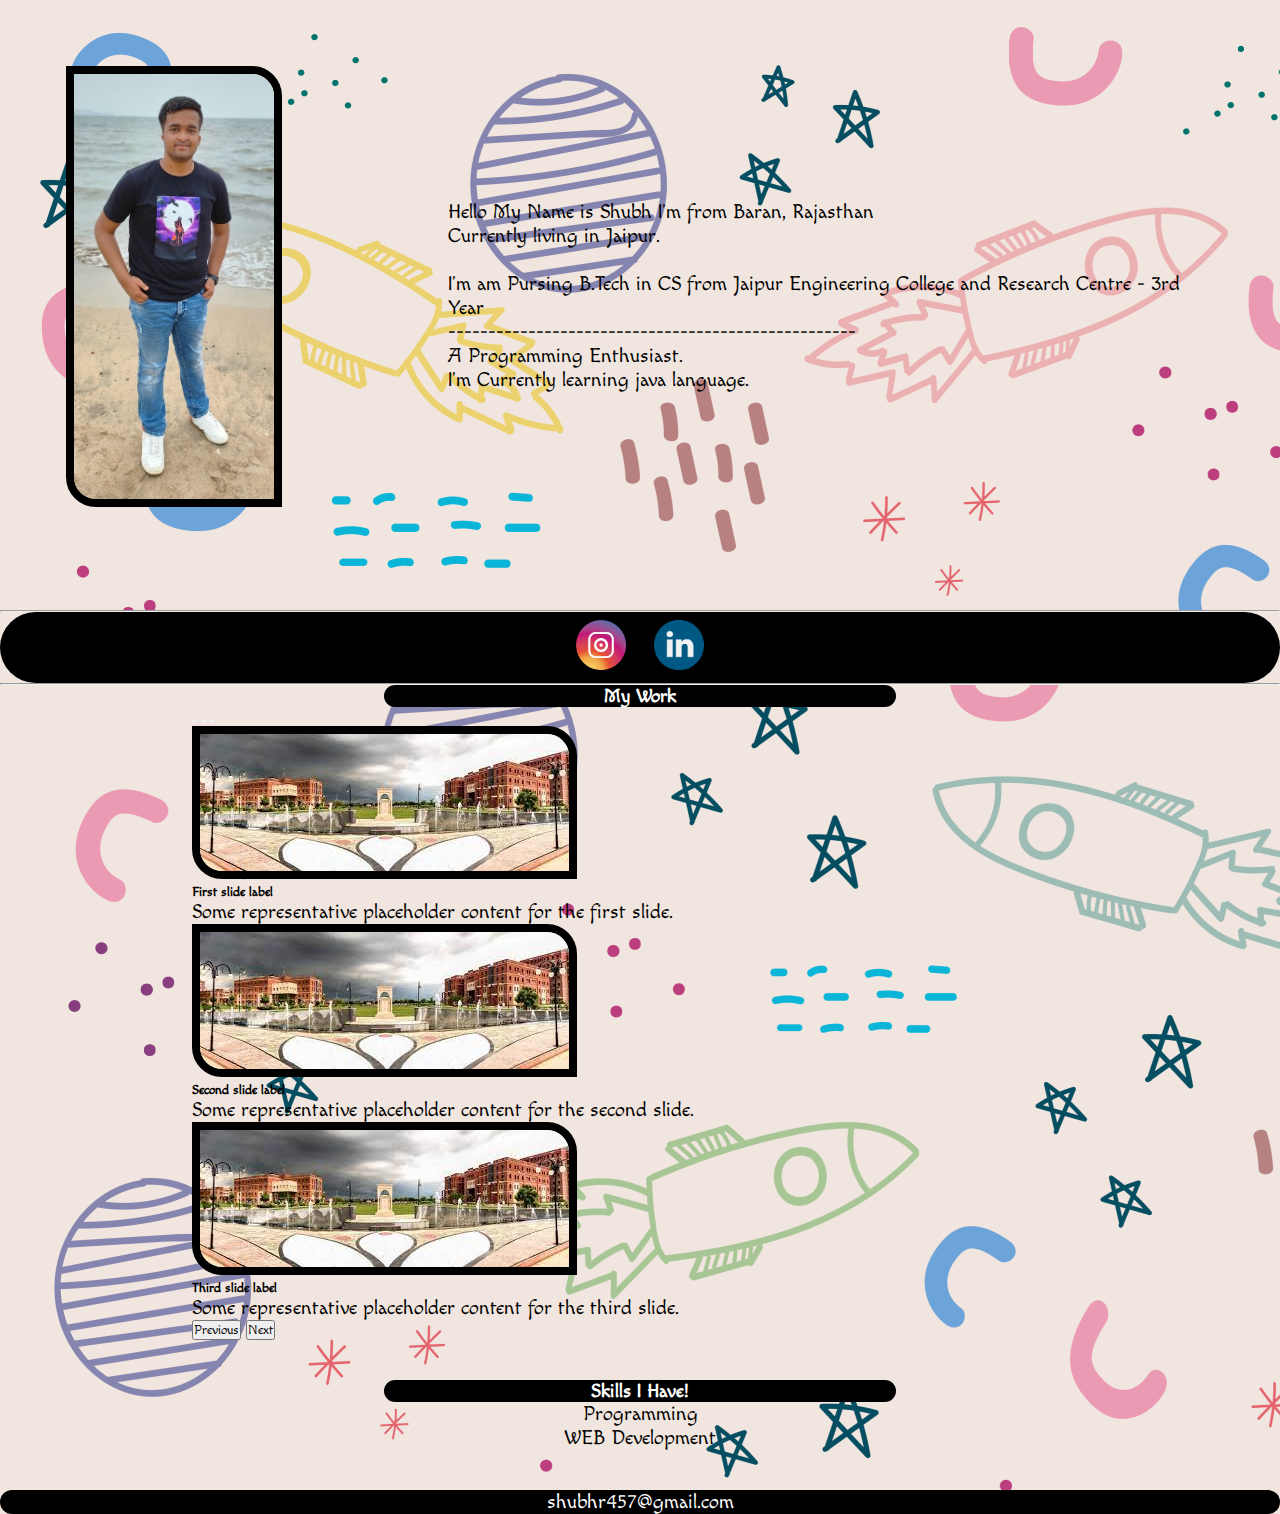
<file: index.html>
<!DOCTYPE html>
<html lang="en">
  <head>
    <meta charset="UTF-8" />
    <meta http-equiv="X-UA-Compatible" content="IE=edge" />
    <meta name="viewport" content="width=device-width, initial-scale=1.0" />
    <link rel="stylesheet" href="css/index.css">
    <link rel="preconnect" href="https://fonts.googleapis.com">
<link rel="preconnect" href="https://fonts.gstatic.com" crossorigin>
<link href="https://fonts.googleapis.com/css2?family=Macondo&display=swap" rel="stylesheet">
    <link
      href="https://cdn.jsdelivr.net/npm/bootstrap@5.1.3/dist/css/bootstrap.min.css"
      rel="stylesheet"
      integrity="sha384-1BmE4kWBq78iYhFldvKuhfTAU6auU8tT94WrHftjDbrCEXSU1oBoqyl2QvZ6jIW3"
      crossorigin="anonymous"
    />
    <script
      src="https://cdn.jsdelivr.net/npm/bootstrap@5.1.3/dist/js/bootstrap.bundle.min.js"
      integrity="sha384-ka7Sk0Gln4gmtz2MlQnikT1wXgYsOg+OMhuP+IlRH9sENBO0LRn5q+8nbTov4+1p"
      crossorigin="anonymous"
    ></script>
    <title>Shubh Rathore</title>
  </head>
  <body>
     <div class="Box1">
     <div class="img"><img src="images/shubh.jpeg" alt="" width="200"/></div>
      <div class="intro">
        <p>
          Hello My Name is Shubh I'm from Baran, Rajasthan <br />
          Currently living in Jaipur.<br />
          <br />
          I'm am Pursing B.Tech in CS from Jaipur Engineering College and
          Research Centre - 3rd Year <br />
          --------------------------------------------------- <br />
          A Programming Enthusiast. <br />
          I'm Currently learning java language. <br />
           
        </p>
      </div>
    </div>
    <hr />
    <div class="social">
      <div>
        <a href="https://www.instagram.com/iamshubhrathore/"> <img src="images/insta.png" width="50px" alt="" /> </a>
      </div>
      <div>
        <a href="https://www.linkedin.com/in/shubh-rathore-845577214/"> <img src="images/linkedin.png" width="50px" alt="" /> </a>
      </div>
    </div>
    <hr />
    <div class="work">
      <h3>My Work</h3>
      <div class="carosal">
        <div
          id="carouselExampleCaptions"
          class="carousel slide"
          data-bs-ride="carousel"
        >
          <div class="carousel-indicators">
            <button
              type="button"
              data-bs-target="#carouselExampleCaptions"
              data-bs-slide-to="0"
              class="active"
              aria-current="true"
              aria-label="Slide 1"
            ></button>
            <button
              type="button"
              data-bs-target="#carouselExampleCaptions"
              data-bs-slide-to="1"
              aria-label="Slide 2"
            ></button>
            <button
              type="button"
              data-bs-target="#carouselExampleCaptions"
              data-bs-slide-to="2"
              aria-label="Slide 3"
            ></button>
          </div>
          <div class="carousel-inner">
            <div class="carousel-item active">
              <img src="images/pic-3.jpg" class="d-block w-100" alt="..." />
              <div class="carousel-caption d-none d-md-block">
                <h5>First slide label</h5>
                <p>
                  Some representative placeholder content for the first slide.
                </p>
              </div>
            </div>
            <div class="carousel-item">
              <img src="images/pic-3.jpg" class="d-block w-100" alt="..." />
              <div class="carousel-caption d-none d-md-block">
                <h5>Second slide label</h5>
                <p>
                  Some representative placeholder content for the second slide.
                </p>
              </div>
            </div>
            <div class="carousel-item">
              <img src="images/pic-3.jpg" class="d-block w-100" alt="..." />
              <div class="carousel-caption d-none d-md-block">
                <h5>Third slide label</h5>
                <p>
                  Some representative placeholder content for the third slide.
                </p>
              </div>
            </div>
          </div>
          <button
            class="carousel-control-prev"
            type="button"
            data-bs-target="#carouselExampleCaptions"
            data-bs-slide="prev"
          >
            <span class="carousel-control-prev-icon" aria-hidden="true"></span>
            <span class="visually-hidden">Previous</span>
          </button>
          <button
            class="carousel-control-next"
            type="button"
            data-bs-target="#carouselExampleCaptions"
            data-bs-slide="next"
          >
            <span class="carousel-control-next-icon" aria-hidden="true"></span>
            <span class="visually-hidden">Next</span>
          </button>
        </div>
      </div>
    </div>

    <div class="skill">
      <h3>Skills I Have!</h3>
      <div class="list">
        Programming <br>
        WEB Development <br>
      </div>
    </div>
  </body>
  <footer class="footer">
    <div>
     <p>shubhr457@gmail.com</p>
    </div>
  </footer>
</html>
</file>
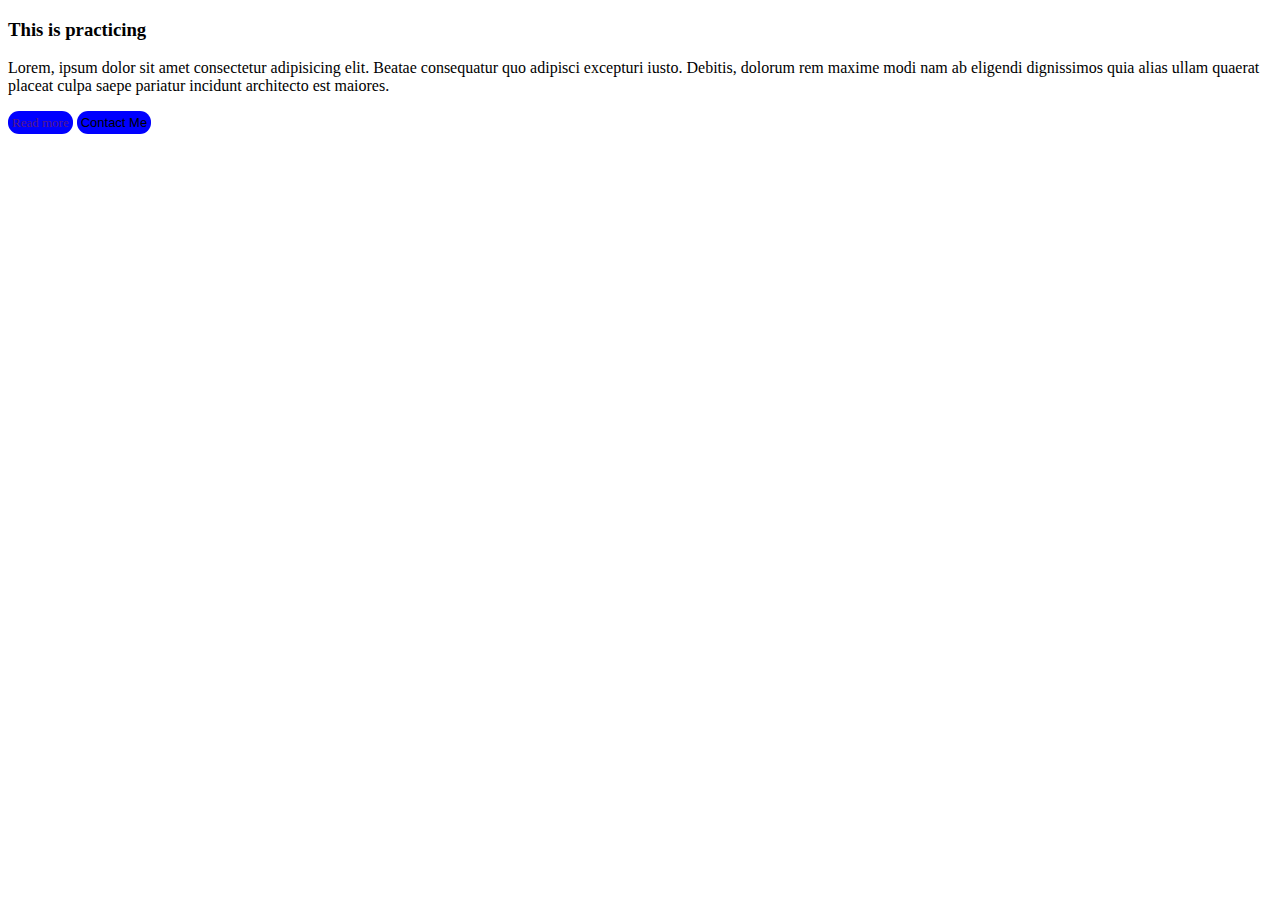
<file: tut1.html>
<!DOCTYPE html>
<html lang="en">
<head>
    <meta charset="UTF-8">
    <meta http-equiv="X-UA-Compatible" content="IE=edge">
    <meta name="viewport" content="width=device-width, initial-scale=1.0">
    <title>Practicing</title>
    <style>
        .btn{
            background-color: blue;
            border: 33px;
            border-radius: none;
            cursor: pointer;
            border-radius: 11px;
            border-width: 11px;
            padding: 4px;
            font-size: 13px;
        }
        a{
            text-decoration: none;
        }
    </style>
</head>
<body>
<div id="container" class="para">
    <h3>This is practicing</h3>
    <p>Lorem, ipsum dolor sit amet consectetur adipisicing elit. Beatae consequatur quo adipisci excepturi iusto. Debitis, dolorum rem maxime modi nam ab eligendi dignissimos quia alias ullam quaerat placeat culpa saepe pariatur incidunt architecto est maiores.</p>
<a href="" class="btn">Read more</a>
<button class="btn">Contact Me</button>
</div>
</body>
</html>
</file>
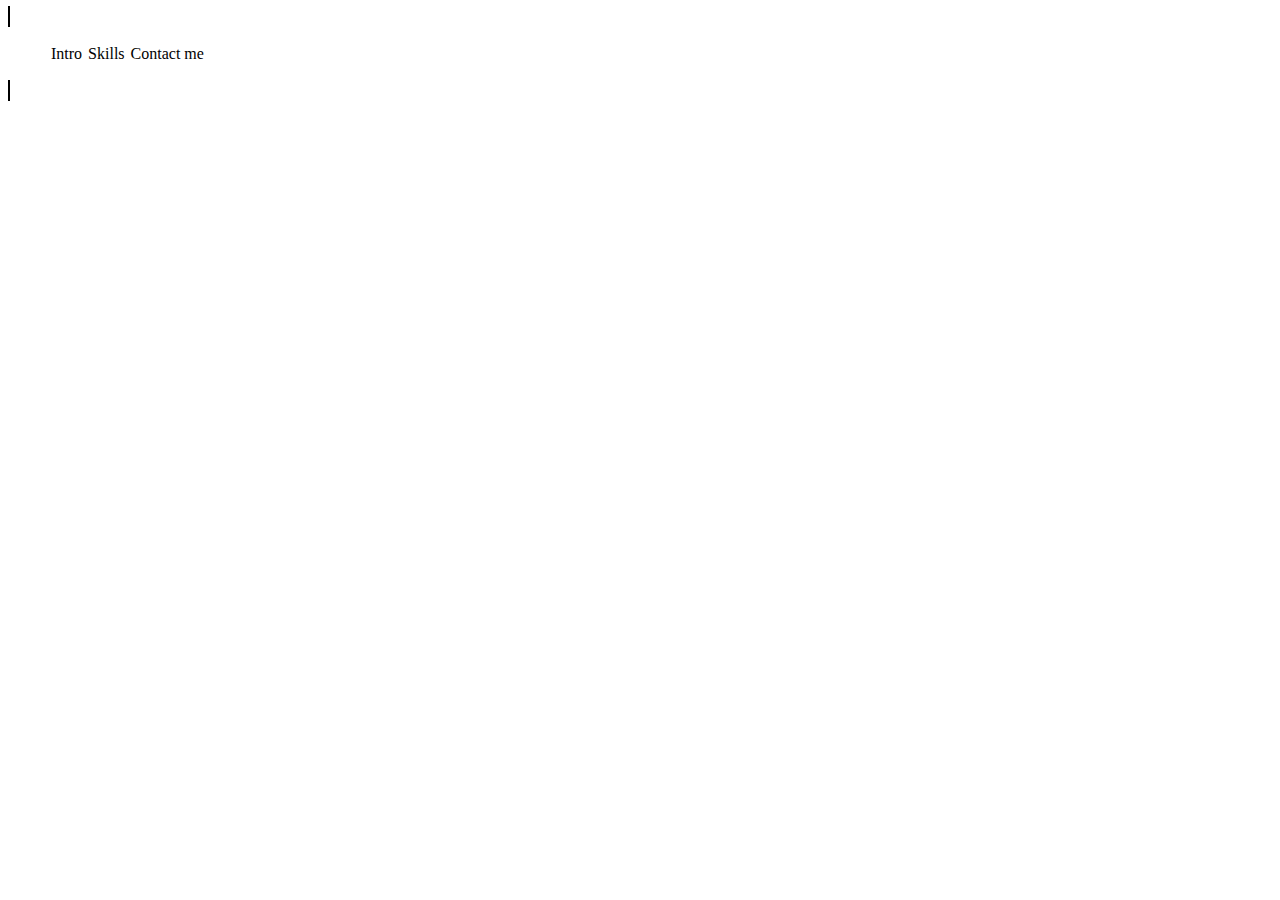
<file: tut2.html>
<!DOCTYPE html>
<html lang="en">
<head>
    <meta charset="UTF-8">
    <meta http-equiv="X-UA-Compatible" content="IE=edge">
    <meta name="viewport" content="width=device-width, initial-scale=1.0">
    <title>practcing</title>
    <style>
        .head{
            background-color: red;
            border: 2px solid black;
        }
        .head ul{
            overflow: auto;
        }
        .head li{
            float: left;
            list-style: none;
            padding: 3px 3px;
            margin: auto;
        }
    </style>
</head>
<body>
    <header>
    <n class="head">
        <ul>
            <li>Intro</li>
            <li>Skills</li>
            <li>Contact me</li>
        </ul>
    </n>
    </header>
</body>
</html>
</file>
<file: css/index.css>
*{
    margin: 0px;
    padding: 0px;
    font-family: 'Macondo', cursive;
}

body{
    background: url(../images/bg.png) no-repeat fixed;
}

html{
    margin: 0px;
    padding: 0px;
}

.Box1{
    display: grid;
    grid-template-columns: auto auto;
    height: 610px;
}
.img{
    margin: 66px;
}
.intro{
    align-items: center;
    margin: 200px 100px;
}
p{
    font-size: 20px;
}
img{
    border: 4px;
    border-top-right-radius: 30px;
    border-bottom-left-radius: 30px;
    border: solid 8px black;
}

h3{
    background-color: black;
    color: white;
    border-radius: 18px;
    width: 40%;
    height: fit-content;
    text-align: center;
}

.social{
    background-color: black;
    justify-content: center;
    display: grid;
    grid-template-columns: auto auto;
    border-radius: 45px;
}

a{
    margin: 6px;
}

.work{
    display: grid;
    grid-template-rows: auto auto;
    justify-items: center;
}
.carosal{
    width: 70%;
}

.skill{
    margin-top: 40px;
    margin-bottom: 40px;
    display: grid;
    grid-template-columns: auto;
    justify-items: center;
}

.list{
    font-size: 20px;
    text-align: center;
}
.footer{
    background-color: black;
    border-radius: 45px;
    color: white;
    align-items: center;
    text-align: center;
}
</file>
